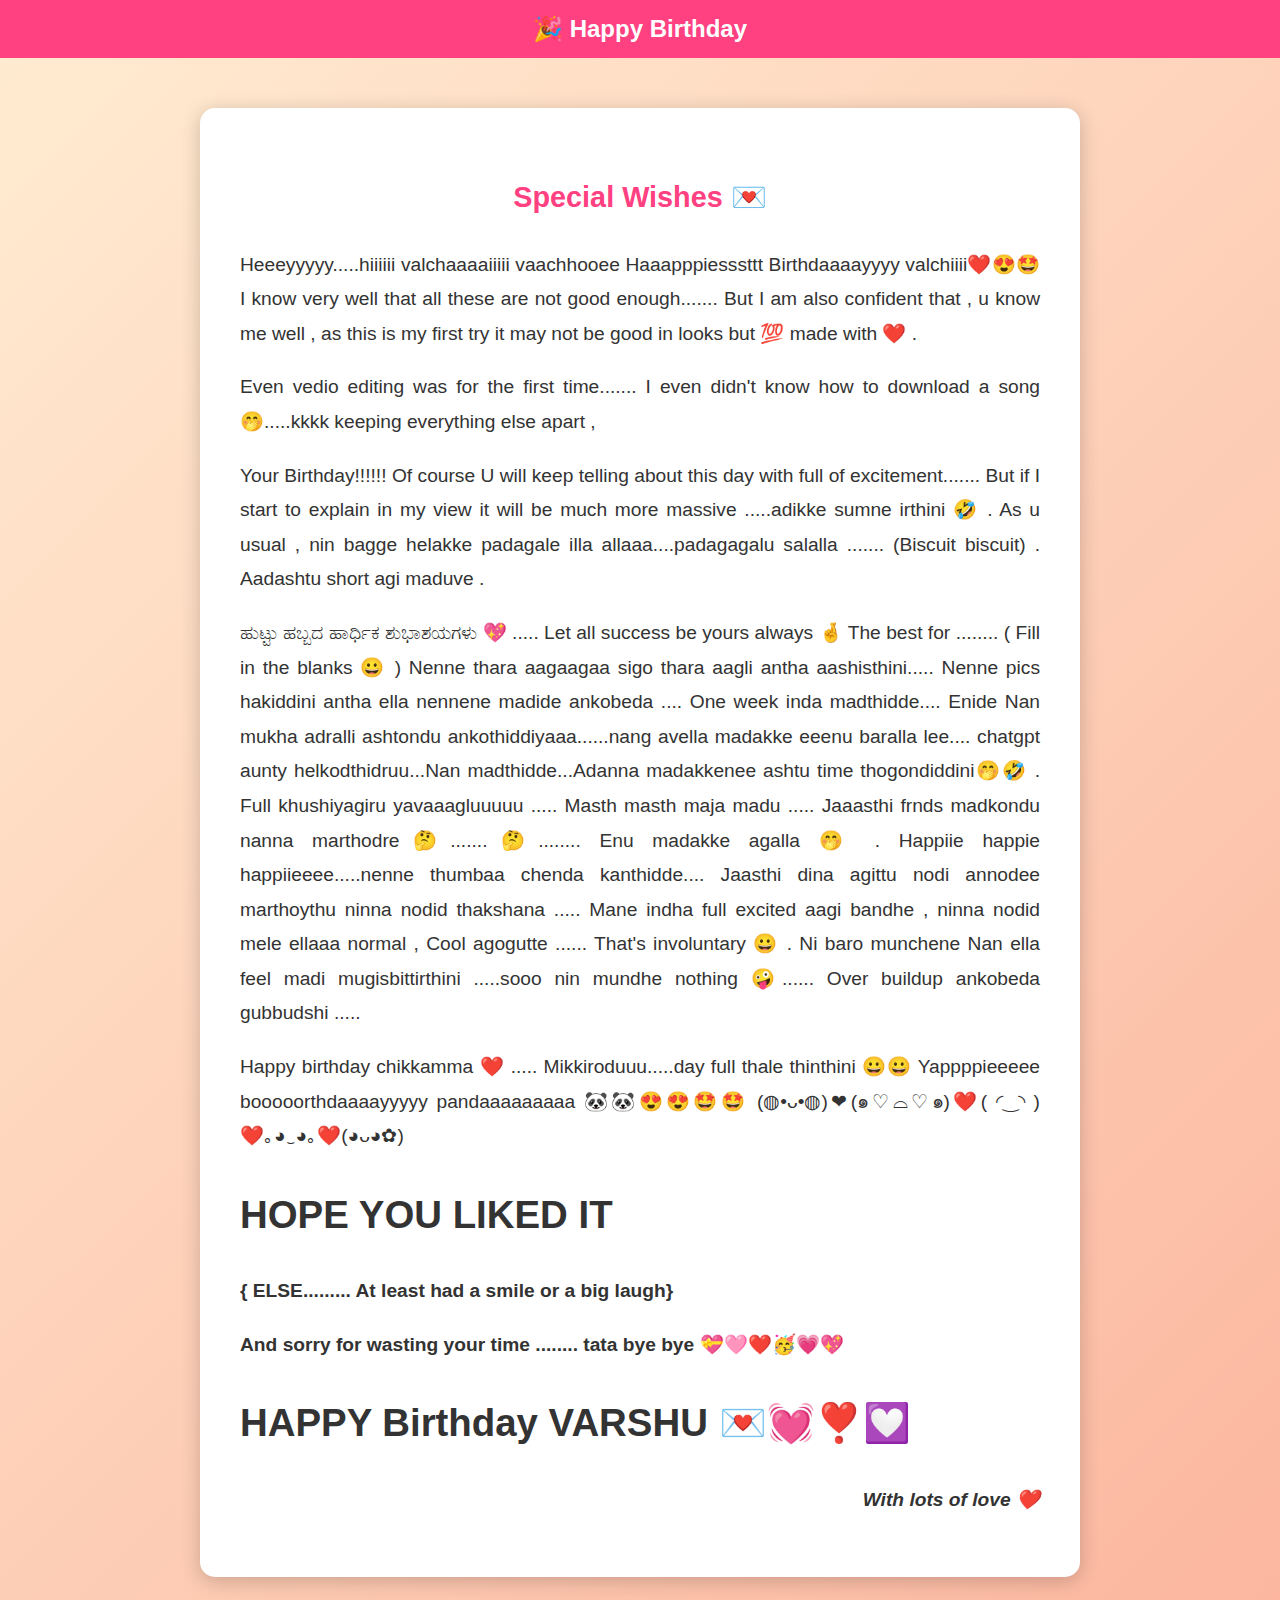
<file: contact.html>
<!DOCTYPE html>
<html lang="en">
<head>
  <meta charset="UTF-8">
  <meta name="viewport" content="width=device-width, initial-scale=1.0">
  <title>Contact - Happy Birthday</title>
  <link rel="stylesheet" href="style.css">
  <style>
    body {
      font-family: "Poppins", sans-serif;
      background: linear-gradient(135deg, #ffecd2, #fcb69f);
      margin: 0;
      padding: 0;
      color: #333;
    }

    header {
      background: #ff4081;
      color: white;
      padding: 15px 0;
      text-align: center;
      font-size: 1.5rem;
      font-weight: bold;
    }

    .contact-content {
      max-width: 800px;
      margin: 50px auto;
      background: white;
      padding: 40px;
      border-radius: 15px;
      box-shadow: 0 4px 20px rgba(0,0,0,0.2);
      line-height: 1.8;
      font-size: 1.2rem;
      text-align: justify;
    }
  </style>
</head>
<body>

<header>
  🎉 Happy Birthday
</header>

<section class="contact-content">
  <h2 style="text-align:center; color:#ff4081;">Special Wishes 💌</h2>
  <p>
    Heeeyyyyy.....hiiiiii valchaaaaiiiii vaachhooee
Haaapppiesssttt Birthdaaaayyyy valchiiii❤️😍🤩
I know very well that all these are not good enough....... But I am also confident that , u know me well , as this is my first try it may not be good in looks but 💯 made with ❤️ .
  </p>
  <p>
 Even vedio editing was for the first time....... I even didn't know how to download a song 🤭.....kkkk keeping everything  else apart , 
  </p>
  <p>
    Your Birthday!!!!!! Of course U will keep telling about this day with full of excitement....... But if I start to explain in my view it will be much more massive .....adikke sumne irthini 🤣 . As u usual , nin bagge helakke padagale illa allaaa....padagagalu salalla ....... (Biscuit biscuit) . Aadashtu short agi maduve .
  </p>
  <p>
    ಹುಟ್ಟು ಹಬ್ಬದ ಹಾರ್ಧಿಕ ಶುಭಾಶಯಗಳು 💖 ..... Let all success be yours always 🤞 The best for ........ ( Fill in the blanks 😀 )  Nenne thara aagaagaa sigo thara aagli antha aashisthini..... Nenne pics hakiddini antha ella nennene madide ankobeda .... One week inda madthidde.... Enide Nan mukha adralli ashtondu ankothiddiyaaa......nang avella madakke eeenu baralla lee.... chatgpt aunty helkodthidruu...Nan madthidde...Adanna madakkenee ashtu time thogondiddini🤭🤣 . Full khushiyagiru yavaaagluuuuu ..... Masth masth maja madu ..... Jaaasthi frnds madkondu nanna marthodre🤔.......🤔........ Enu madakke agalla 🤭 . Happiie happie happiieeee.....nenne thumbaa chenda kanthidde.... Jaasthi dina agittu nodi annodee marthoythu ninna nodid thakshana ..... Mane indha full excited aagi bandhe , ninna nodid mele ellaaa normal , Cool agogutte ...... That's involuntary 😀 . Ni baro munchene Nan ella feel madi mugisbittirthini .....sooo nin mundhe nothing 🤪...... Over buildup ankobeda gubbudshi .....
  </p>
  <p>
    Happy birthday chikkamma ❤️ ..... Mikkiroduuu.....day full thale thinthini 😀😀
Yappppieeeee booooorthdaaaayyyyy pandaaaaaaaaa 🐼🐼😍😍🤩🤩
(⁠◍⁠•⁠ᴗ⁠•⁠◍⁠)⁠❤(⁠๑⁠♡⁠⌓⁠♡⁠๑⁠)❤️(⁠ ⁠◜⁠‿⁠◝⁠ ⁠)❤️｡⁠◕⁠‿⁠◕⁠｡❤️(⁠◕⁠ᴗ⁠◕⁠✿⁠)
  </p>
  <h1> HOPE YOU LIKED IT </h1>
  <p style="text-size-adjust: ;font-weight:bold">{ ELSE......... At least had a smile or a big laugh}</p>
  <p style="text-size-adjust: ;font-weight:bold">And sorry for wasting your time ........ tata bye bye 💝🩷❤️🥳💗💖</p>
  <h1> HAPPY Birthday VARSHU 💌💓❣️💟</h1>
  <p style="text-align:right; font-style:italic; font-weight: bolder;">
    With lots of love ❤️
  </p>
</section>

</body>
</html>
</file>
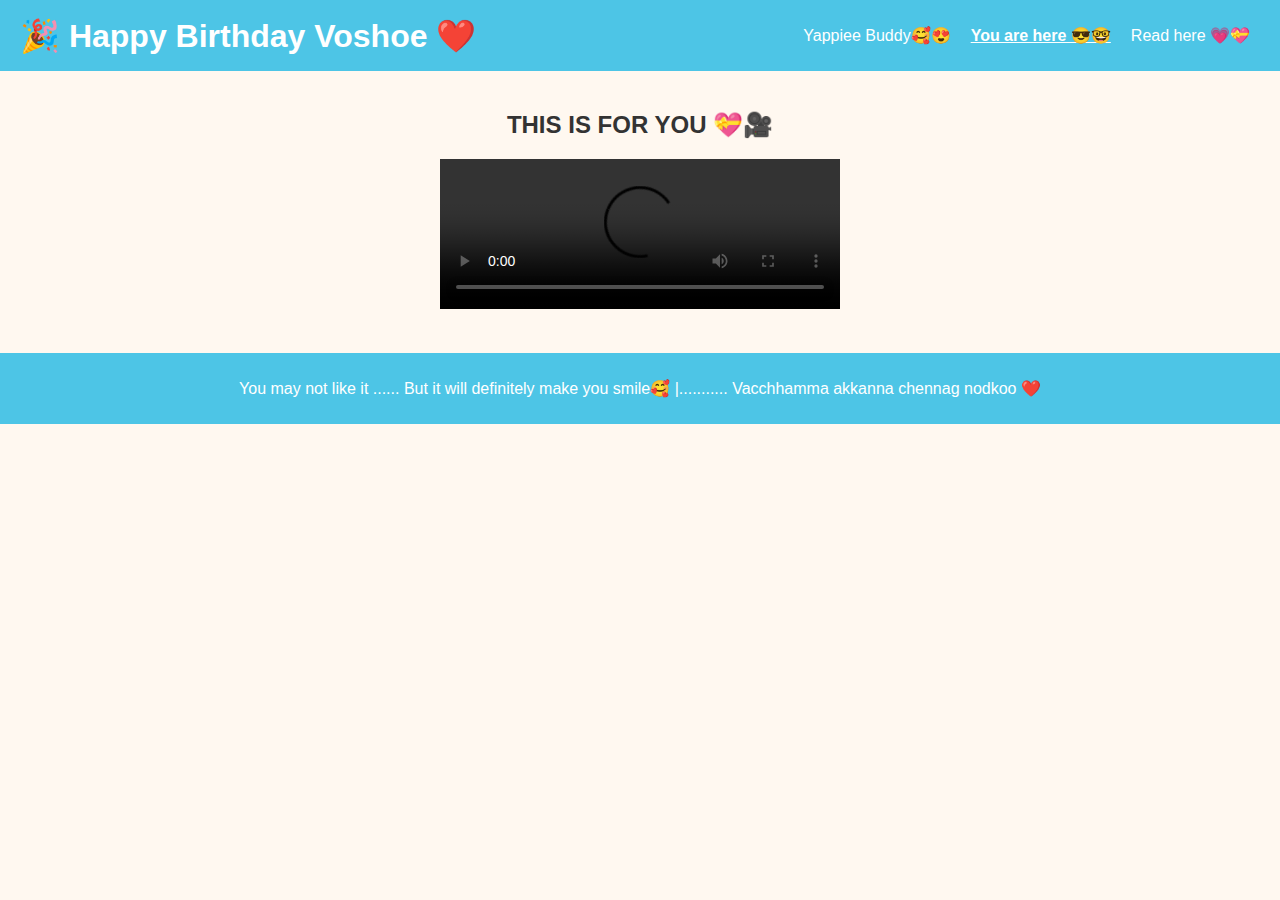
<file: gallery.html>
<!DOCTYPE html>
<html lang="en">
<head>
  <meta charset="UTF-8">
  <meta name="viewport" content="width=device-width, initial-scale=1.0">
  <title>Gallery - Happy Birthday</title>
  <link rel="stylesheet" href="style.css">
</head>
<body>

<header>
  <nav>
    <div class="logo">🎉 Happy Birthday Voshoe ❤️</div>
    <ul class="nav-links">
      <li><a href="index.html">Yappiee Buddy🥰😍</a></li>
      <li><a href="gallery.html" class="active">You are here 😎🤓</a></li>
      <li><a href="contact.html">Read here 💗💝</a></li>
    </ul>
    <div class="menu-toggle" onclick="toggleMenu()">☰</div>
  </nav>
</header>

<section class="gallery">
  <h2>THIS IS FOR YOU 💝🎥</h2>
  
  <!-- Option 1: Local video file -->
  <video controls width="400">
  <source src="https://raw.githubusercontent.com/Shreya2006v/birthday/main/images/InShot_20250817_200136445%20(1)%20(1).mp4" type="video/mp4">
  Your browser does not support the video tag.
  </video>

  <!-- Option 2: YouTube/Vimeo embed -->
  <!--
  <div class="video-container">
    <iframe width="80%" height="400" 
      src="https://www.youtube.com/embed/your-video-id" 
      frameborder="0" allowfullscreen>
    </iframe>
  </div>
  -->
</section>

<footer>
  <p>You may not like it ...... But it will definitely make you smile🥰  |........... Vacchhamma akkanna chennag nodkoo ❤️</p>
</footer>

<script src="script.js"></script>
</body>
</html>
</file>
<file: style.css>
body {
    margin: 0;
    font-family: Arial, sans-serif;
    background: #fff8f0;
    color: #333;
    text-align: center;
}

/* Navbar */
nav {
    display: flex;
    justify-content: space-between;
    align-items: center;
    background: #4dc5e6;
    padding: 10px 20px;
    color: white;
}

nav .logo {
    font-size: 2rem;
    font-weight: bold;
    font-family: "Comic Sans MS", cursive, sans-serif;
    
}

.nav-links {
    list-style: none;
    display: flex;
}

.nav-links li {
    margin: 0 10px;
}

.nav-links a {
    color: white;
    text-decoration: none;
}

.nav-links a.active {
    font-weight: bold;
    text-decoration: underline;
}

/* Mobile Menu */
.menu-toggle {
    display: none;
    font-size: 1.5rem;
    cursor: pointer;
}

.hero {
    padding: 20px;
    font-style: oblique;
    font-family: 'Trebuchet MS', 'Lucida Sans Unicode', 'Lucida Grande', 'Lucida Sans', Arial, sans-serif;
}

.hero img {
    width: 100%;
    max-width: 500px;
    border-radius: 10px;
}

.btn {
    display: inline-block;
    padding: 10px 20px;
    background: #ff6f61;
    color: white;
    text-decoration: none;
    border-radius: 5px;
    margin-top: 10px;
}

/* Gallery */
.gallery {
    padding: 20px;
}

.gallery-grid {
    display: grid;
    grid-template-columns: repeat(auto-fit, minmax(200px, 1fr));
    gap: 10px;
}

.gallery-grid img {
    width: 100%;
    border-radius: 10px;
}

/* Contact */
.contact {
    padding: 20px;
}

.contact form {
    display: flex;
    flex-direction: column;
    gap: 10px;
    max-width: 400px;
    margin: auto;
}

.contact input, .contact textarea {
    padding: 10px;
    border: 1px solid #ccc;
    border-radius: 5px;
}

/* Footer */
footer {
    background: #4dc5e6;
    color: white;
    padding: 10px;
    margin-top: 20px;
}

/* Responsive */
@media (max-width: 768px) {
    .nav-links {
        display: none;
        flex-direction: column;
        background: #63d6ea;
        position: absolute;
        top: 60px;
        right: 0;
        width: 200px;
    }

    .menu-toggle {
        display: block;
    }

    .nav-links.show {
        display: flex;
    }
}
h1 {
    animation: bounce 2s infinite;
}
@keyframes bounce {
    0%, 100% { transform: translateY(0); }
    50% { transform: translateY(-10px); }
}
/* ==== HERO ROUND AVATAR + ANIMATIONS ==== */
.hero {
  padding: 40px 16px;
  display: grid;
  place-items: center;
  gap: 16px;
}

/* container for the avatar + ring */
.hero-media {
  position: relative;
  width: clamp(160px, 38vw, 280px);
  aspect-ratio: 1 / 1;              /* perfect square for circle */
  display: grid;
  place-items: center;
}

/* the rotating gradient ring behind the image */
.hero-ring {
  position: absolute;
  inset: -8px;                       /* ring thickness */
  border-radius: 50%;
  background: conic-gradient(
    from 0deg,
    #df8279,
    #e2c686,
    #06d6a0,
    #118ab2,
    #ef476f,
    #ff6f61
  );
  filter: blur(0.2px);
  animation: spin 10s linear infinite;
}

/* the photo itself, circular with glow + float */
.hero-avatar {
  width: 100%;
  height: 100%;
  object-fit: cover;
  border-radius: 50%;
  background: #fff;
  padding: 10px;                     /* spacing between image & ring */
  box-shadow:
    0 10px 30px rgba(0,0,0,0.15),
    0 0 0 6px rgba(255,255,255,0.9); /* white “frame” */
  animation: float 6s ease-in-out infinite, glow 4s ease-in-out infinite;
}

/* subtle hover pop (desktop) */
.hero-avatar:hover {
  transform: translateY(-4px) scale(1.02);
}

/* headings stay centered on all screens */
.hero h1 {
  margin: 12px 0 4px 0;
}
.hero p {
  margin: 0 0 6px 0;
  max-width: 60ch;
}

/* keyframes */
@keyframes spin {
  to { transform: rotate(360deg); }
}

@keyframes float {
  0%, 100% { transform: translateY(0); }
  50% { transform: translateY(-10px); }
}

@keyframes glow {
  0%, 100% { box-shadow:
    0 10px 30px rgba(0,0,0,0.15),
    0 0 0 6px rgba(255,255,255,0.9);
  }
  50% { box-shadow:
    0 14px 36px rgba(0,0,0,0.20),
    0 0 0 6px rgba(255,255,255,0.95),
    0 0 24px rgba(255,111,97,0.35);
  }
}

/* keeps layout neat on very small screens */
@media (max-width: 420px) {
  .hero { padding: 28px 12px; }
  .hero-media { width: 62vw; }
}
/* Circular Cropped Hero Image with Animation */
.hero-img {
  width: 250px;              /* Adjust size */
  height: 250px;
  border-radius: 50%;        /* Makes it a circle */
  overflow: hidden;          /* Hides corners */
  animation: float 4s ease-in-out infinite;
  border: 5px solid white;
  box-shadow: 0 0 20px rgba(0,0,0,0.3);
}

.hero-img img {
  width: 100%;
  height: 100%;
  object-fit: cover;         /* Ensures no distortion */
  object-position: center;   /* Focuses on center of image */
}

@keyframes float {
  0%, 100% { transform: translateY(0); }
  50% { transform: translateY(-10px); }
}
/* Circular Cropped Hero Image with Animation */
.hero-img {
  width: 250px;              /* Adjust size */
  height: 250px;
  border-radius: 50%;        /* Makes it a circle */
  overflow: hidden;          /* Hides corners */
  animation: float 4s ease-in-out infinite;
  border: 5px solid white;
  box-shadow: 0 0 20px rgba(0,0,0,0.3);
}

.hero-img img {
  width: 100%;
  height: 100%;
  object-fit: cover;         /* Ensures no distortion */
  object-position: center;   /* Focuses on center of image */
}

@keyframes float {
  0%, 100% { transform: translateY(0); }
  50% { transform: translateY(-10px); }
}
/* PARTY VIBES: Floating Decorative Shapes */
.floating-shapes {
  position: fixed;
  top: 0;
  left: 0;
  width: 100%;
  height: 100%;
  pointer-events: none; /* so all clicks still work */
  overflow: hidden;
  z-index: 1;
}

.floating-shapes .shape {
  position: absolute;
  width: 60px;
  animation: floatShape var(--duration) ease-in-out infinite;
  opacity: 0.9;
}

/* Random durations using CSS variables */
.floating-shapes .shape:nth-child(1) { --duration: 14s; left: 25%; }
.floating-shapes .shape:nth-child(2) { --duration: 18s; left: 5%; }
.floating-shapes .shape:nth-child(3) { --duration: 16s; left: 50%; }
.floating-shapes .shape:nth-child(4) { --duration: 20s; left: 75%; }
.floating-shapes .shape:nth-child(5) { --duration: 22s; left: 60%; }
.floating-shapes .shape:nth-child(6) { --duration: 15s; left: 70%; }
.floating-shapes .shape:nth-child(7) { --duration: 19s; left: 80%; }
.floating-shapes .shape:nth-child(8) { --duration: 10s; left: 10%; }
.floating-shapes .shape:nth-child(9) { --duration: 12s; left: 95%; }
.floating-shapes .shape:nth-child(10) { --duration: 13s; left: 65%; }
.floating-shapes .shape:nth-child(11) { --duration: 11s; left: 30%; }
.floating-shapes .shape:nth-child(12) { --duration: 11s; left: 40%; }

/* Float + rotate animation */
@keyframes floatShape {
  0% {
    transform: translateY(100vh) rotate(0deg);
    
    opacity: 1;
  }
  10% {
    opacity: 1;
  }
  50% {
    transform: translateY(50vh) rotate(180deg);
    opacity: 1;
  }
  90% {
    opacity: 1;
  }
  100% {
    transform: translateY(-100px) rotate(360deg);
    opacity: 1;
  }
}
.side-img {
  position: fixed;
  top: 50%; /* middle of screen */
  transform: translateY(-50%); /* perfect vertical centering */
  width: 150px; /* adjust size */
  z-index: 1; /* stay behind main content */
  opacity: 0.; /* slightly transparent */
  pointer-events: none;
}

.left-side {
  left: 0; /* stick to left edge */
  pointer-events: none;
}

.right-side {
  right: 0; /* stick to right edge */
  pointer-events: none;
}

/* Mobile-friendly adjustments */
@media (max-width: 768px) {
  .side-img {
    width: 100px;
    opacity: 0.7;
  }
}
/* Scaling animation keyframes */
@keyframes pulse {
  0% {
    transform: translateY(-50%) scale(1.8);
  }
  50% {
    transform: translateY(-50%) scale(1.9); /* grow 10% */
  }
  100% {
    transform: translateY(-50%) scale(1.8);
  }
}

/* Apply to both side images */
.side-img {
  position: fixed;
  top: 50%;
  transform: translateY(-50%);
  width: 150px;
  z-index: 1;
  opacity: 0.9;
  animation: pulse 3s ease-in-out infinite; /* smooth pulsing */
}

.left-side {
  left: 50px; /* adjust as needed */
}

.right-side {
  right: 50px; /* adjust as needed */
}

/* Mobile-friendly */
@media (max-width: 768px) {
  .side-img {
    width: 100px;
    opacity: 0.7;
  }
}
.birthday-video {
  max-height: 80vh;   /* 80% of screen height */
  max-width: 90vw;    /* 90% of screen width */
  object-fit: contain;
  display: block;
  margin: auto;
}
</file>
